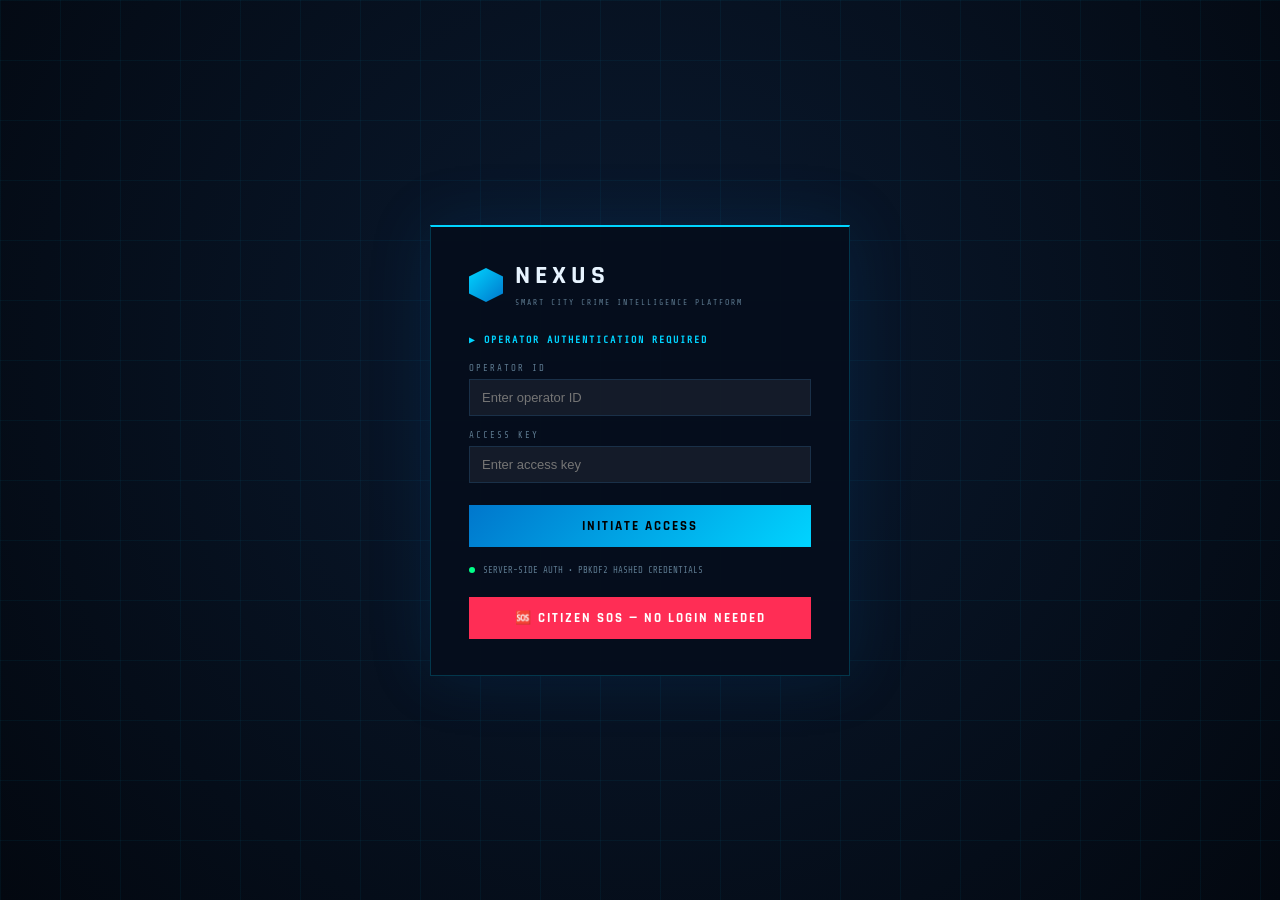
<file: public/index.html>
<!DOCTYPE html>
<html lang="en"><head><meta charset="UTF-8"><meta name="viewport" content="width=device-width,initial-scale=1">
<title>NEXUS — Smart City Crime Intelligence Platform</title>
<link href="https://fonts.googleapis.com/css2?family=Rajdhani:wght@600;700&family=Share+Tech+Mono&family=Exo+2:wght@300;400;600&display=swap" rel="stylesheet">
<link rel="stylesheet" href="nexus.css">
<style>
.wrap{min-height:100vh;display:flex;align-items:center;justify-content:center;padding:20px;position:relative}
.box{width:420px;max-width:100%;background:rgba(6,14,28,.97);border:1px solid rgba(0,180,220,.25);padding:36px 38px;box-shadow:0 0 60px rgba(0,100,180,.15);border-top:2px solid var(--accent)}
.box h4{font-family:'Share Tech Mono',monospace;font-size:10px;color:var(--accent);letter-spacing:2px;margin:26px 0 18px}
label{font-family:'Share Tech Mono',monospace;font-size:9px;color:var(--dim);letter-spacing:2px;display:block;margin:14px 0 6px}
.box input{width:100%}.box .btn{width:100%;margin-top:22px;padding:13px}
#err{color:var(--red);font-family:'Share Tech Mono',monospace;font-size:10px;margin-top:10px;display:none}
.sec{margin-top:18px;font-family:'Share Tech Mono',monospace;font-size:9px;color:var(--dim)}
.sec::before{content:'';display:inline-block;width:6px;height:6px;border-radius:50%;background:var(--green);margin-right:8px}
</style></head>
<body><div class="wrap"><div class="box">
  <div class="logo"><i></i><div><b>NEXUS</b><small>SMART CITY CRIME INTELLIGENCE PLATFORM</small></div></div>
  <h4>▶ OPERATOR AUTHENTICATION REQUIRED</h4>
  <label>OPERATOR ID</label><input id="u" autocomplete="username" placeholder="Enter operator ID">
  <label>ACCESS KEY</label><input id="p" type="password" autocomplete="current-password" placeholder="Enter access key" onkeydown="if(event.key==='Enter')login()">
  <div id="err">⚠ Invalid credentials. Access denied.</div>
  <button class="btn" id="b" onclick="login()">INITIATE ACCESS</button>
  <div class="sec">SERVER-SIDE AUTH • PBKDF2 HASHED CREDENTIALS</div>
  <a href="sos.html" class="btn" style="display:block;text-align:center;text-decoration:none;background:var(--red);color:#fff">🆘 CITIZEN SOS — NO LOGIN NEEDED</a>
</div></div>
<script>
if(sessionStorage.getItem('t')) location='dashboard.html';
async function login(){
  const b=document.getElementById('b'),e=document.getElementById('err');
  e.style.display='none'; b.textContent='AUTHENTICATING...'; b.disabled=true;
  try{
    const r=await fetch('/api/login',{method:'POST',headers:{'Content-Type':'application/json'},
      body:JSON.stringify({username:u.value.trim(),password:p.value})});
    if(!r.ok){const j=await r.json().catch(()=>({}));throw j.error||0}
    const d=await r.json(); sessionStorage.setItem('t',d.token); sessionStorage.setItem('u',d.user);sessionStorage.setItem('r',d.role);
    location='dashboard.html';
  }catch(x){ e.textContent='⚠ '+(x||'Invalid credentials. Access denied.'); e.style.display='block'; b.textContent='INITIATE ACCESS'; b.disabled=false; }
}
</script></body></html>
</file>
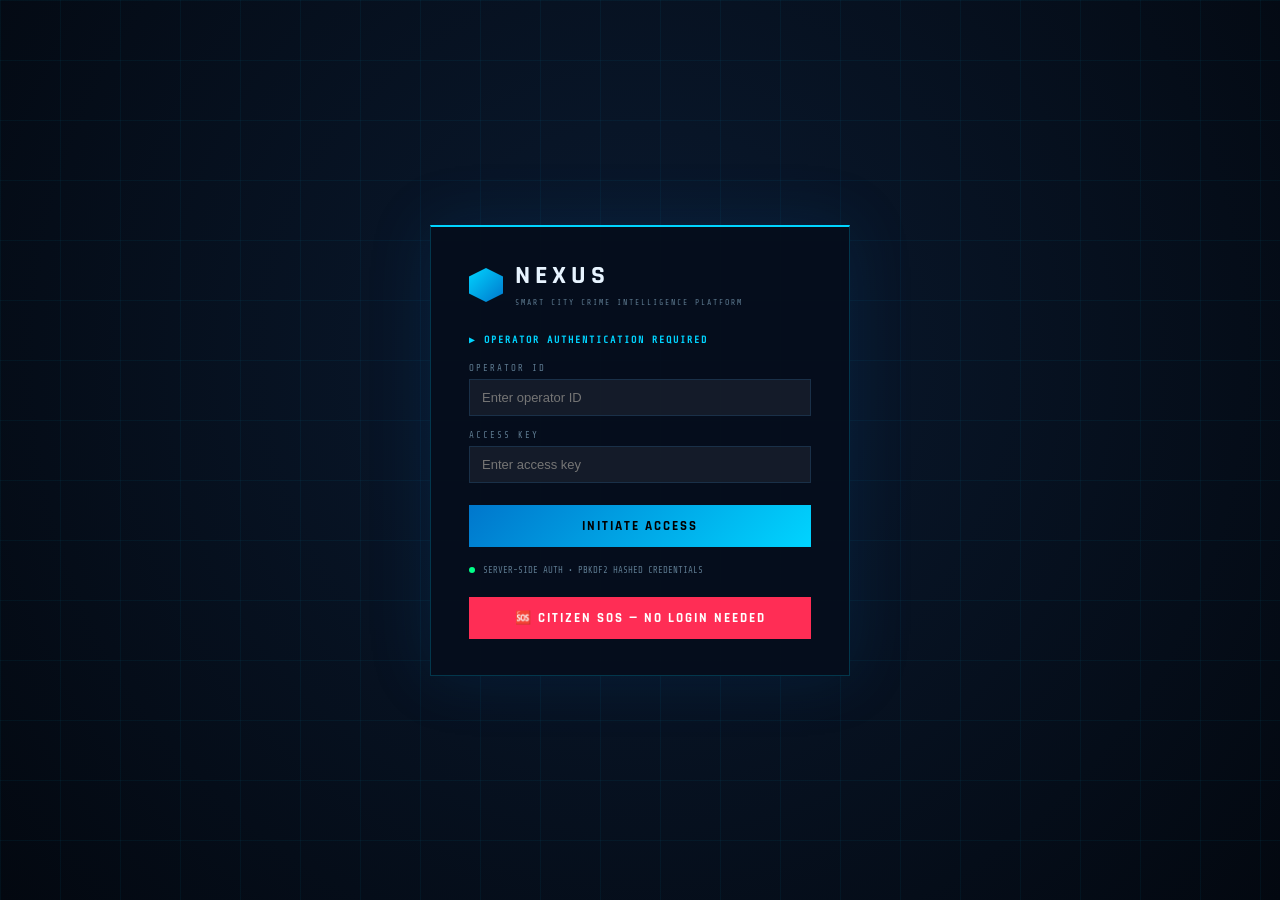
<file: public/dashboard.html>
<!DOCTYPE html>
<html lang="en"><head><meta charset="UTF-8"><meta name="viewport" content="width=device-width,initial-scale=1">
<title>NEXUS — Dashboard</title>
<link href="https://fonts.googleapis.com/css2?family=Rajdhani:wght@600;700&family=Share+Tech+Mono&family=Exo+2:wght@300;400;600&display=swap" rel="stylesheet">
<link rel="stylesheet" href="nexus.css">
<style>
.top{height:62px;display:flex;align-items:center;justify-content:space-between;padding:0 22px;border-bottom:1px solid var(--border);background:rgba(4,10,20,.97);position:sticky;top:0;z-index:5}
.top .r{display:flex;gap:16px;align-items:center;font-family:'Share Tech Mono',monospace;font-size:11px}
.dot{width:8px;height:8px;border-radius:50%;background:var(--green);display:inline-block;animation:bl 1.5s infinite}@keyframes bl{50%{opacity:.2}}
.lay{display:grid;grid-template-columns:230px 1fr;min-height:calc(100vh - 62px);position:relative}
.side{background:rgba(8,18,34,.9);border-right:1px solid var(--border);padding:16px 10px}
.mi{padding:12px;font-family:'Share Tech Mono',monospace;font-size:11px;letter-spacing:1px;cursor:pointer;border-left:2px solid transparent;margin-bottom:4px}
.mi:hover,.mi.on{background:rgba(0,212,255,.08);border-left-color:var(--accent);color:var(--bright)}
.main{padding:20px;position:relative}.pg{display:none}.pg.on{display:block}
h1{font-family:Rajdhani,sans-serif;font-size:28px;color:var(--bright)}h1 span{color:var(--accent)}
.sub{font-family:'Share Tech Mono',monospace;font-size:10px;color:var(--dim);margin:4px 0 16px}
.card{background:rgba(8,18,34,.9);border:1px solid var(--border);padding:18px;margin-bottom:16px}
.ct{font-family:'Share Tech Mono',monospace;font-size:10px;letter-spacing:2px;color:var(--accent);margin-bottom:14px}
.kpis{display:grid;grid-template-columns:repeat(4,1fr);gap:12px;margin-bottom:16px}
.kpi{border:1px solid var(--border);background:rgba(255,255,255,.03);padding:14px}
.kpi b{font-family:Rajdhani,sans-serif;font-size:32px;color:var(--bright);display:block}
.kpi span{font-family:'Share Tech Mono',monospace;font-size:9px;color:var(--dim)}
.two{display:grid;grid-template-columns:1fr 1fr;gap:16px}
.row{display:flex;align-items:center;gap:10px;margin-bottom:11px;font-family:'Share Tech Mono',monospace;font-size:10px}
.row .n{width:110px;color:var(--dim)}.row .t{flex:1;height:7px;background:var(--border)}.row .f{height:100%;transition:width .6s}.row .v{width:60px;text-align:right}
table{width:100%;border-collapse:collapse;font-size:13px}
th{font-family:'Share Tech Mono',monospace;font-size:10px;color:var(--dim);text-align:left;padding:10px;border-bottom:1px solid var(--border)}
td{padding:10px;border-bottom:1px solid rgba(26,48,72,.5)}
.bar{display:flex;gap:10px;flex-wrap:wrap;margin-bottom:14px}.bar input{flex:1;min-width:140px}
.toast{position:fixed;bottom:20px;right:20px;background:var(--green);color:#000;padding:12px 18px;font-family:Rajdhani,sans-serif;font-weight:700;display:none;z-index:50}
.cv{width:100%;height:auto;display:block;border:1px solid var(--border)}
@media(max-width:900px){.lay{grid-template-columns:1fr}.side{display:flex;overflow-x:auto}.kpis,.two{grid-template-columns:1fr 1fr}}
@media(max-width:560px){.kpis,.two{grid-template-columns:1fr}}
</style></head>
<body>
<div class="top"><div class="logo"><i></i><div><b>NEXUS</b><small>SMART CITY CRIME INTELLIGENCE</small></div></div>
 <div class="r"><span><span class="dot"></span> LIVE</span><span id="who">ADMIN</span><span id="clk"></span><button class="btn red sm" onclick="logout()">LOGOUT ⏻</button></div></div>
<div class="lay">
 <div class="side">
  <div class="mi on" data-p="ov">◆ DASHBOARD</div><div class="mi" data-p="inc">▣ INCIDENTS</div>
  <div class="mi" data-p="pred">▲ PREDICTIVE ANALYSIS</div><div class="mi" data-p="pat">◉ PATROL UNITS</div><div class="mi" id="audTab" data-p="aud" style="display:none">▤ AUDIT LOG</div>
 </div>
 <div class="main">
  <div class="pg on" id="ov">
   <h1>Welcome back, <span id="wn">Admin</span></h1><div class="sub">COIMBATORE METRO GRID • DATA FROM SQL DATABASE • LAST SYNC <span id="sync">—</span></div>
   <div class="kpis">
    <div class="kpi"><b id="k1">–</b><span>TOTAL INCIDENTS</span></div>
    <div class="kpi"><b id="k2" style="color:var(--red)">–</b><span>ACTIVE / OPEN</span></div>
    <div class="kpi"><b id="k3" style="color:var(--yellow)">–</b><span>LAST 24 HOURS</span></div>
    <div class="kpi"><b id="k4" style="color:var(--green)">–</b><span>PATROL UNITS</span></div>
   </div>
   <div class="two"><div class="card"><div class="ct">INCIDENTS BY TYPE</div><div id="byType"></div></div>
   <div class="card"><div class="ct">INCIDENTS BY ZONE</div><div id="byZone"></div></div></div>
   <div class="two"><div class="card"><div class="ct">LIVE CRIME MAP — COIMBATORE (HEAT = OPEN INCIDENTS)</div><canvas id="map" class="cv" width="640" height="400"></canvas></div>
    <div><div class="card"><div class="ct">24H TREND + 6H FORECAST</div><canvas id="trend" class="cv" width="640" height="220"></canvas></div>
    <div class="card"><div class="ct">LIVE ALERT FEED</div><div id="feed"><span class="sub">Waiting for live events…</span></div></div></div></div>
  </div>
  <div class="pg" id="inc">
   <h1>Incident <span>Reports</span></h1><div class="sub">SEARCH • FILTER • ADD • RESOLVE • EXPORT</div>
   <div class="card" id="newCard"><div class="ct">+ NEW INCIDENT</div><div class="bar">
    <select id="nt"><option>Theft</option><option>Assault</option><option>Burglary</option><option>Vandalism</option></select>
    <input id="nl" placeholder="Location (e.g. Bus Stand)"><select id="nz"></select>
    <input id="nd" placeholder="Description (optional)"><button class="btn green" onclick="addInc()">SUBMIT</button></div></div>
   <div class="bar"><input id="sq" placeholder="Search by location or zone..." oninput="loadInc()">
    <select id="st" onchange="loadInc()"><option value="">All Types</option><option>SOS</option><option>Theft</option><option>Assault</option><option>Burglary</option><option>Vandalism</option></select>
    <button class="btn green" onclick="exportCSV()">⬇ EXPORT CSV</button></div>
   <div class="card" style="overflow-x:auto"><table><thead><tr><th>ID</th><th>TYPE</th><th>LOCATION</th><th>ZONE</th><th>TIME</th><th>STATUS</th><th></th></tr></thead><tbody id="tb"></tbody></table></div>
  </div>
  <div class="pg" id="pred">
   <h1>Predictive <span>Analysis</span></h1><div class="sub">RISK = ACTIVE INCIDENTS × 5 + LAST-24H INCIDENTS × 3 (CAPPED AT 100), COMPUTED IN SQL</div>
   <div class="card"><div class="ct">ZONE RISK RANKING</div><div id="risk"></div></div>
   <div class="card"><div class="ct">RECOMMENDATIONS</div><div id="rec"></div></div>
  </div>
  <div class="pg" id="aud"><h1>Audit <span>Log</span></h1><div class="sub">LAST 100 SECURITY AND OPERATIONS EVENTS (ADMIN ONLY)</div>
   <div class="card" style="overflow-x:auto"><table><thead><tr><th>TIME</th><th>USER</th><th>ACTION</th><th>DETAIL</th></tr></thead><tbody id="at"></tbody></table></div></div>
  <div class="pg" id="pat">
   <h1>Patrol <span>Units</span></h1><div class="sub">DISPATCH UNITS TO ANY ZONE</div>
   <div class="card" style="overflow-x:auto"><table><thead><tr><th>UNIT</th><th>OFFICER</th><th>ZONE</th><th>STATUS</th><th>DISPATCH TO</th></tr></thead><tbody id="ut"></tbody></table></div>
   <div class="card" id="routeCard" style="display:none"><div class="ct">SMART PATROL ROUTE — NEAREST-NEIGHBOUR (SHOWN ON THE LIVE MAP TOO)</div><div id="routeBody"></div></div>
  </div>
 </div>
</div>
<div class="toast" id="toast"></div>
<script>
const T=sessionStorage.getItem('t'); if(!T) location='index.html';
const ROLE=sessionStorage.getItem('r')||'VIEWER';
addEventListener('unhandledrejection',e=>{if(e.reason&&e.reason.message)alert(e.reason.message)});
const ZONES=['Gandhipuram','RS Puram','Peelamedu','Town Hall','Saibaba Colony'];
const esc=s=>String(s??'').replace(/[&<>"']/g,c=>({'&':'&amp;','<':'&lt;','>':'&gt;','"':'&quot;',"'":'&#39;'}[c]));
const $=id=>document.getElementById(id);
const COL={SOS:'var(--red)',Theft:'var(--red)',Assault:'var(--orange)',Burglary:'var(--yellow)',Vandalism:'var(--accent)'};
async function api(p,o={}){
  const r=await fetch('/api'+p,{...o,headers:{'Content-Type':'application/json','X-Auth-Token':T}});
  if(r.status===401){sessionStorage.clear();location='index.html';throw 0}
  const d=await r.json(); if(!r.ok) throw new Error(d.error||'Request failed'); return d;
}
function toast(m){const t=$('toast');t.textContent='✓ '+m;t.style.display='block';setTimeout(()=>t.style.display='none',2500)}
function logout(){if(confirm('Log out?')){api('/logout',{method:'POST',body:'{}'}).catch(()=>{}).finally(()=>{sessionStorage.clear();location='index.html'})}}
$('who').textContent=(sessionStorage.getItem('u')||'admin').toUpperCase()+' • '+ROLE;if(ROLE==='VIEWER')$('newCard').style.display='none';if(ROLE==='SUPER_ADMIN')$('audTab').style.display='block'; $('wn').textContent=sessionStorage.getItem('u')||'Admin';
setInterval(()=>$('clk').textContent=new Date().toTimeString().slice(0,8),1000);
document.querySelectorAll('.mi').forEach(m=>m.onclick=()=>{
  document.querySelectorAll('.mi').forEach(x=>x.classList.remove('on'));m.classList.add('on');
  document.querySelectorAll('.pg').forEach(x=>x.classList.remove('on'));$(m.dataset.p).classList.add('on');refresh();});
$('nz').innerHTML=ZONES.map(z=>`<option>${z}</option>`).join('');
const bars=(rows,key,col)=>{const max=Math.max(1,...rows.map(r=>r.c));
  return rows.map(r=>`<div class="row"><span class="n">${esc(r[key])}</span><div class="t"><div class="f" style="width:${r.c/max*100}%;background:${col(r)}"></div></div><span class="v">${r.c}</span></div>`).join('')};
async function loadStats(){
  const s=await api('/stats'); $('k1').textContent=s.total.toLocaleString();$('k2').textContent=s.active;$('k3').textContent=s.last24h;$('k4').textContent=s.unitsOnline;
  $('byType').innerHTML=bars(s.byType,'type',r=>COL[r.type]||'var(--accent)');
  $('byZone').innerHTML=bars(s.byZone,'zone',()=>'var(--accent2)'); $('sync').textContent=new Date().toTimeString().slice(0,8);
}
let rows=[];
async function loadInc(){
  rows=await api('/incidents?q='+encodeURIComponent($('sq').value)+'&type='+encodeURIComponent($('st').value));
  $('tb').innerHTML=rows.map(r=>`<tr><td>NEX-${r.id}</td><td><span class="pill ${r.type==='Theft'||r.type==='SOS'?'red':r.type==='Assault'?'orange':r.type==='Burglary'?'yellow':''}">${esc(r.type)}</span></td>
   <td>${esc(r.location)}</td><td>${esc(r.zone)}</td><td>${new Date(r.created_at).toLocaleString()}</td>
   <td><span class="pill ${r.status==='Resolved'?'green':r.status==='Active'?'red':'orange'}">${esc(r.status)}</span></td>
   <td>${r.status!=='Resolved'&&ROLE!=='VIEWER'?`<button class="btn sm" onclick="autoDispatch(${r.id})">AUTO-DISPATCH</button> <button class="btn sm green" onclick="resolve(${r.id})">RESOLVE</button>`:''}</td></tr>`).join('');
}
async function addInc(){
  try{await api('/incidents',{method:'POST',body:JSON.stringify({type:$('nt').value,location:$('nl').value,zone:$('nz').value,description:$('nd').value})});
   $('nl').value='';$('nd').value='';toast('Incident saved to database');loadInc();loadStats();}catch(e){alert(e.message)}
}
async function resolve(id){await api(`/incidents/${id}/status`,{method:'PUT',body:JSON.stringify({status:'Resolved'})});toast('Incident resolved');loadInc();loadStats()}
function exportCSV(){
  const q=v=>'"'+String(v??'').replace(/"/g,'""')+'"';
  const csv='ID,Type,Location,Zone,Time,Status\n'+rows.map(r=>[ 'NEX-'+r.id,r.type,r.location,r.zone,r.created_at,r.status].map(q).join(',')).join('\n');
  const a=document.createElement('a');a.href=URL.createObjectURL(new Blob([csv],{type:'text/csv'}));a.download='nexus_incidents.csv';a.click();toast('CSV exported');
}
async function loadPred(){
  const p=await api('/predictions'); const col=l=>l==='HIGH'?'var(--red)':l==='MEDIUM'?'var(--orange)':'var(--green)';
  $('risk').innerHTML=p.map(z=>`<div class="row"><span class="n">${esc(z.zone)}</span><div class="t"><div class="f" style="width:${z.risk}%;background:${col(z.level)}"></div></div><span class="v">${z.risk}/100</span></div>`).join('');
  $('rec').innerHTML=p.map(z=>`<p style="margin-bottom:10px;font-size:13px"><span class="pill ${z.level==='HIGH'?'red':z.level==='MEDIUM'?'orange':'green'}">${z.level}</span> &nbsp;<b>${esc(z.zone)}</b> — deploy ${z.unitsNeeded} unit(s). ${z.active} open incidents, ${z.recent} in the last 24h.${z.peakHour!=null?' Peak hour: '+z.peakHour+':00.':''}</p>`).join('');
}
async function loadUnits(){
  const u=await api('/units');
  $('ut').innerHTML=u.map(x=>`<tr><td><b>${esc(x.code)}</b></td><td>${esc(x.officer)}</td><td>${esc(x.zone)}</td>
   <td><span class="pill ${x.status==='RESPONDING'?'red':x.status==='ON DUTY'?'green':'orange'}">${esc(x.status)}</span></td>
   <td><select id="dz${x.id}">${ZONES.map(z=>`<option ${z===x.zone?'selected':''}>${z}</option>`).join('')}</select> <button class="btn sm" onclick="dispatch(${x.id})">DISPATCH</button>${ROLE!=='VIEWER'?` <button class="btn sm green" onclick="smartRoute(${x.id})">SMART ROUTE (3)</button>`:''}</td></tr>`).join('');
}
async function dispatch(id){const zone=$('dz'+id).value;await api(`/units/${id}/dispatch`,{method:'POST',body:JSON.stringify({zone})});toast('Unit dispatched to '+zone);loadUnits()}
function refresh(){const on=document.querySelector('.pg.on').id;
  if(on==='ov'){loadStats();loadMap();loadTrend()}else if(on==='inc')loadInc();else if(on==='pred')loadPred();else if(on==='aud')loadAudit();else loadUnits();}
const CEN={'Gandhipuram':[11.0183,76.9725],'RS Puram':[11.0089,76.9500],'Peelamedu':[11.0243,77.0044],'Town Hall':[10.9925,76.9614],'Saibaba Colony':[11.0262,76.9437]};
async function autoDispatch(id){const r=await api(`/incidents/${id}/dispatch`,{method:'POST',body:'{}'});toast(`Unit ${r.unit} dispatched (${r.distanceKm} km away)`);loadInc();loadStats()}
async function loadAudit(){const a=await api('/audit');$('at').innerHTML=a.map(r=>`<tr><td>${new Date(r.created_at).toLocaleString()}</td><td>${esc(r.username)}</td><td><span class="pill">${esc(r.action)}</span></td><td>${esc(r.detail)}</td></tr>`).join('')}
async function loadMap(){
  const [inc,units,pred]=await Promise.all([api('/incidents'),api('/units'),api('/predictions')]);
  const c=$('map'),g=c.getContext('2d'),W=c.width,H=c.height,V=Object.values(CEN);
  const la0=Math.min(...V.map(v=>v[0]))-.012,la1=Math.max(...V.map(v=>v[0]))+.012,ln0=Math.min(...V.map(v=>v[1]))-.015,ln1=Math.max(...V.map(v=>v[1]))+.015;
  const P=(la,ln)=>[(ln-ln0)/(ln1-ln0)*W,(1-(la-la0)/(la1-la0))*H];
  g.fillStyle='#071422';g.fillRect(0,0,W,H);g.strokeStyle='rgba(0,212,255,.08)';
  for(let x=0;x<W;x+=40){g.beginPath();g.moveTo(x,0);g.lineTo(x,H);g.stroke()}
  for(let y=0;y<H;y+=40){g.beginPath();g.moveTo(0,y);g.lineTo(W,y);g.stroke()}
  g.globalCompositeOperation='lighter';
  inc.filter(i=>i.status!=='Resolved'&&i.lat!=null).forEach(i=>{const[x,y]=P(i.lat,i.lng),gr=g.createRadialGradient(x,y,0,x,y,34);gr.addColorStop(0,'rgba(255,45,85,.35)');gr.addColorStop(1,'rgba(255,45,85,0)');g.fillStyle=gr;g.beginPath();g.arc(x,y,34,0,7);g.fill()});
  g.globalCompositeOperation='source-over';g.font='11px monospace';
  pred.forEach(z=>{const[x,y]=P(...CEN[z.zone]);g.fillStyle=z.level==='HIGH'?'#ff2d55':z.level==='MEDIUM'?'#ff8c00':'#00ff88';g.fillText(z.zone+' '+z.risk,x-34,y+4)});
  g.font='9px monospace';
  units.forEach(u=>{if(u.lat==null)return;const[x,y]=P(u.lat,u.lng);g.fillStyle=u.status==='RESPONDING'?'#ff2d55':'#00d4ff';g.beginPath();g.moveTo(x,y-7);g.lineTo(x+6,y+5);g.lineTo(x-6,y+5);g.fill();g.fillStyle='#e8f4ff';g.fillText(u.code,x+8,y+4)});
  if(ROUTE){const pts=[[ROUTE.startLat,ROUTE.startLng],...ROUTE.stops.map(s=>[s.lat,s.lng]),[ROUTE.startLat,ROUTE.startLng]].map(p=>P(p[0],p[1]));
    g.setLineDash([6,4]);g.strokeStyle='#00ff88';g.lineWidth=2;g.beginPath();pts.forEach((p,i)=>i?g.lineTo(p[0],p[1]):g.moveTo(p[0],p[1]));g.stroke();g.setLineDash([]);
    ROUTE.stops.forEach((s,i)=>{const[x,y]=P(s.lat,s.lng);g.fillStyle='#00ff88';g.beginPath();g.arc(x,y,9,0,7);g.fill();g.fillStyle='#000';g.font='bold 11px monospace';g.fillText(i+1,x-3,y+4)})}
}
async function loadTrend(){
  const d=await api('/trend'),c=$('trend'),g=c.getContext('2d'),W=c.width,H=c.height,all=[...d.hourly,...d.forecast];
  const max=Math.max(1,...all)*1.2,st=(W-40)/(all.length-1),X=i=>20+i*st,Y=v=>H-24-v/max*(H-44);
  g.clearRect(0,0,W,H);
  const line=(arr,off,col,dash)=>{g.beginPath();g.setLineDash(dash);g.strokeStyle=col;g.lineWidth=2;arr.forEach((v,i)=>i?g.lineTo(X(i+off),Y(v)):g.moveTo(X(off),Y(v)));g.stroke()};
  line(d.hourly,0,'#00d4ff',[]);line([d.hourly[23],...d.forecast],23,'#ffd600',[6,4]);g.setLineDash([]);
  g.fillStyle='#5d7a90';g.font='10px monospace';g.fillText('-24h',20,H-6);g.fillText('now',X(23)-10,H-6);g.fillText('forecast +6h',X(25),H-6);
}
let ROUTE=null;
async function smartRoute(id){
  const r=await api(`/units/${id}/route`,{method:'POST',body:'{}'});ROUTE=r;$('routeCard').style.display='block';
  $('routeBody').innerHTML=`<p style="font-size:13px;margin-bottom:10px">Unit <b>${esc(r.unit)}</b> covers <b>${r.stops.length}</b> incidents in one trip: <b>${r.routeKm} km</b> round trip instead of <b>${r.separateKm} km</b> as separate trips — saves <b style="color:var(--green)">${r.savedPct}%</b> distance.</p>`
   +r.stops.map((s,i)=>`<div class="row"><span class="n">STOP ${i+1}</span><span style="flex:1">${esc(s.type)} — ${esc(s.location)} (${esc(s.zone)})</span><span class="v">+${s.legKm} km</span></div>`).join('');
  toast(`Unit ${r.unit} route planned: ${r.stops.length} stops`);loadUnits();loadStats();
}
const feed=[];
function onEvent(e){
  if(e.event==='incident'){
    feed.unshift(`<div style="padding:8px;border-left:2px solid var(--red);margin-bottom:6px;font-size:12px"><b class="mono" style="font-size:9px;color:var(--red)">${e.sos?'🆘 CITIZEN SOS':(e.simulated?'SIMULATED ':'')+'NEW '+esc(e.type).toUpperCase()}</b><br>${esc(e.location)} — ${esc(e.zone)}</div>`);
    feed.length=Math.min(feed.length,6);$('feed').innerHTML=feed.join('');toast(e.sos?'🆘 SOS ALERT in '+e.zone+'!':'New '+e.type+' in '+e.zone);if(e.sos){try{const a=new AudioContext(),o=a.createOscillator();o.connect(a.destination);o.start();setTimeout(()=>o.stop(),400)}catch(_){}}refresh();
  }else if(e.event==='dispatch'){toast('Unit '+e.unit+' dispatched to '+e.zone);refresh()}
}
async function stream(){            // live updates over Server-Sent Events (fetch keeps the token in a header)
  try{const r=await fetch('/api/stream',{headers:{'X-Auth-Token':T}});const rd=r.body.getReader(),dec=new TextDecoder();let buf='';
    for(;;){const {done,value}=await rd.read();if(done)break;buf+=dec.decode(value,{stream:true});let i;
      while((i=buf.indexOf('\n\n'))>=0){const ev=buf.slice(0,i);buf=buf.slice(i+2);const l=ev.split('\n').find(z=>z.startsWith('data: '));if(l)onEvent(JSON.parse(l.slice(6)))}}
  }catch(e){}
  setTimeout(stream,3000);
}
refresh(); setInterval(refresh,15000); stream();
</script></body></html>
</file>
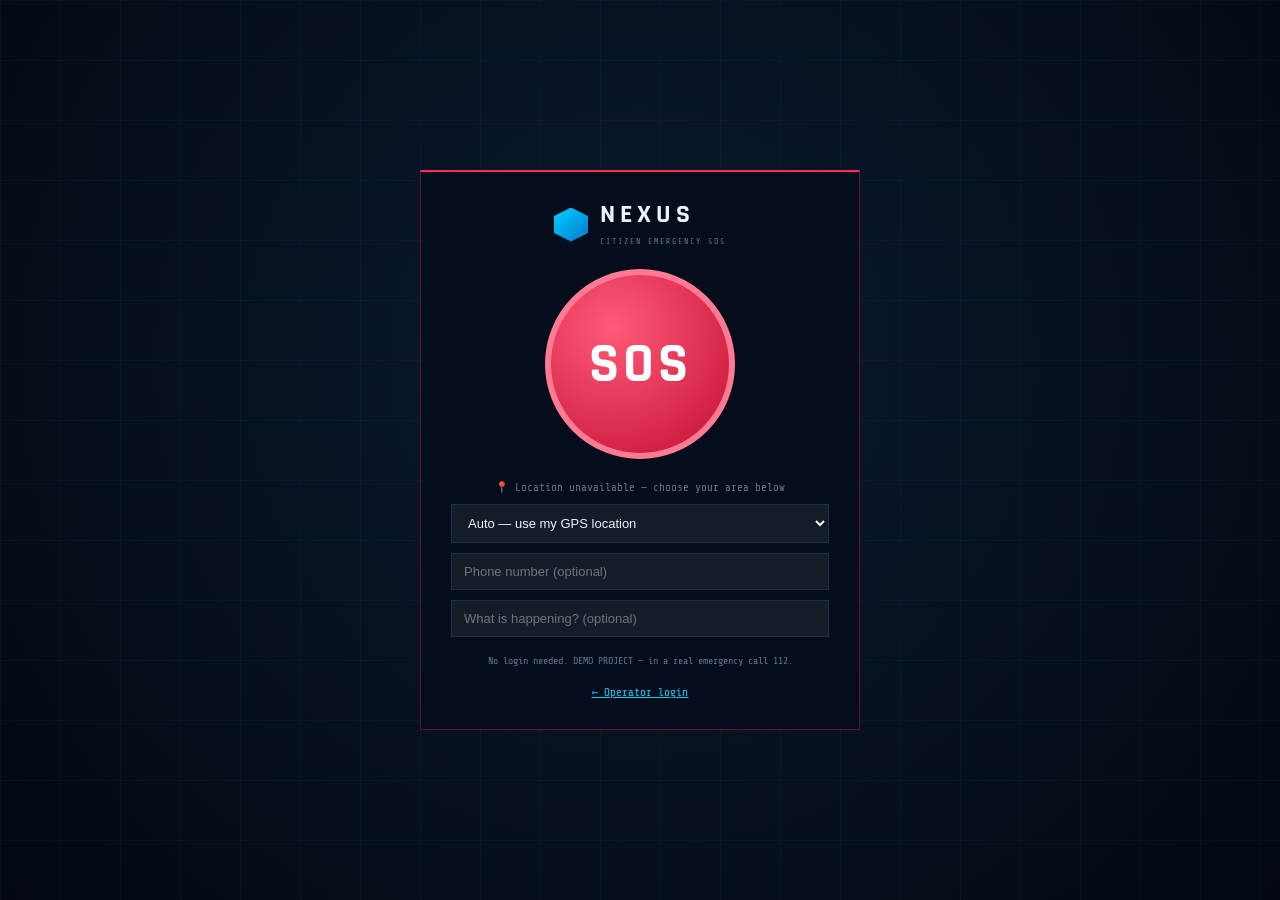
<file: public/sos.html>
<!DOCTYPE html>
<html lang="en"><head><meta charset="UTF-8"><meta name="viewport" content="width=device-width,initial-scale=1">
<title>NEXUS — Citizen SOS</title>
<link href="https://fonts.googleapis.com/css2?family=Rajdhani:wght@600;700&family=Share+Tech+Mono&family=Exo+2:wght@300;400;600&display=swap" rel="stylesheet">
<link rel="stylesheet" href="nexus.css">
<style>
.wrap{min-height:100vh;display:flex;align-items:center;justify-content:center;padding:20px;position:relative}
.box{width:440px;max-width:100%;background:rgba(6,14,28,.97);border:1px solid rgba(255,45,85,.35);padding:30px;text-align:center;border-top:2px solid var(--red)}
#sosBtn{width:190px;height:190px;border-radius:50%;border:6px solid #ff7a93;background:radial-gradient(circle at 35% 30%,#ff5a78,#c40f33);color:#fff;font-family:Rajdhani,sans-serif;font-size:56px;font-weight:700;letter-spacing:4px;cursor:pointer;margin:22px 0;animation:pl 1.6s infinite}
#sosBtn:disabled{filter:grayscale(.8);animation:none;cursor:default}
@keyframes pl{0%{box-shadow:0 0 0 0 rgba(255,45,85,.6)}100%{box-shadow:0 0 0 36px rgba(255,45,85,0)}}
.box input,.box select{width:100%;margin-top:10px}
#res{margin-top:18px;font-size:14px;line-height:1.6}.ok{color:var(--green)}.bad{color:var(--red)}
.note{font-family:'Share Tech Mono',monospace;font-size:10px;color:var(--dim);margin-top:16px}
a{color:var(--accent);font-family:'Share Tech Mono',monospace;font-size:11px}
</style></head>
<body><div class="wrap"><div class="box">
  <div class="logo" style="justify-content:center"><i></i><div style="text-align:left"><b>NEXUS</b><small>CITIZEN EMERGENCY SOS</small></div></div>
  <button id="sosBtn" onclick="sendSOS()">SOS</button>
  <div class="mono" id="loc" style="font-size:11px;color:var(--dim)">📍 Detecting your location…</div>
  <select id="zone"><option value="">Auto — use my GPS location</option></select>
  <input id="phone" placeholder="Phone number (optional)" maxlength="20">
  <input id="msg" placeholder="What is happening? (optional)" maxlength="150">
  <div id="res"></div>
  <div class="note">No login needed. DEMO PROJECT — in a real emergency call 112.</div>
  <p style="margin-top:14px"><a href="index.html">← Operator login</a></p>
</div></div>
<script>
const ZONES=['Gandhipuram','RS Puram','Peelamedu','Town Hall','Saibaba Colony'];
const $=id=>document.getElementById(id);let pos=null;
ZONES.forEach(z=>{const o=document.createElement('option');o.textContent=z;$('zone').appendChild(o)});
if(navigator.geolocation)navigator.geolocation.getCurrentPosition(p=>{pos=p.coords;$('loc').textContent='📍 Location found ('+pos.latitude.toFixed(4)+', '+pos.longitude.toFixed(4)+')'},
  ()=>{$('loc').textContent='📍 Location unavailable — choose your area below'},{timeout:8000});
else $('loc').textContent='📍 GPS not supported — choose your area below';
async function sendSOS(){
  if(!confirm('Send an emergency SOS now?'))return;
  const b=$('sosBtn'),r=$('res');b.disabled=true;r.className='';r.textContent='Sending…';
  const body={zone:$('zone').value,phone:$('phone').value,message:$('msg').value};
  if(pos&&!$('zone').value){body.lat=String(pos.latitude);body.lng=String(pos.longitude)}
  try{
    const res=await fetch('/api/sos',{method:'POST',headers:{'Content-Type':'application/json'},body:JSON.stringify(body)});const d=await res.json();
    if(!res.ok)throw new Error(d.error||'Failed');
    r.className='ok';
    r.textContent=d.unit?`✅ SOS received (ref NEX-${d.id}, ${d.zone}). Patrol unit ${d.unit} is on the way — about ${Math.max(1,Math.round(d.distanceKm/30*60))} min away.`
                        :`✅ SOS received (ref NEX-${d.id}, ${d.zone}). All units are busy — an operator has been alerted.`;
  }catch(e){r.className='bad';r.textContent='⚠ '+e.message;b.disabled=false}
}
</script></body></html>
</file>
<file: public/nexus.css>
*{margin:0;padding:0;box-sizing:border-box}
:root{--bg:#050d18;--border:#1a3048;--accent:#00d4ff;--accent2:#0077cc;--green:#00ff88;--red:#ff2d55;--orange:#ff8c00;--yellow:#ffd600;--text:#b8cce0;--dim:#5d7a90;--bright:#e8f4ff}
body{background:radial-gradient(circle at 50% 40%,#0a1a30,#030810);color:var(--text);font-family:'Exo 2',system-ui,sans-serif;min-height:100vh}
body::before{content:'';position:fixed;inset:0;pointer-events:none;background-image:linear-gradient(rgba(0,212,255,.05) 1px,transparent 1px),linear-gradient(90deg,rgba(0,212,255,.05) 1px,transparent 1px);background-size:60px 60px}
.mono{font-family:'Share Tech Mono',monospace}
.logo{display:flex;align-items:center;gap:12px}
.logo i{width:34px;height:34px;background:linear-gradient(135deg,var(--accent),var(--accent2));clip-path:polygon(50% 0,100% 25%,100% 75%,50% 100%,0 75%,0 25%)}
.logo b{font-family:Rajdhani,sans-serif;font-size:26px;letter-spacing:5px;color:var(--bright);display:block;line-height:1}
.logo small{font-family:'Share Tech Mono',monospace;font-size:8px;color:var(--dim);letter-spacing:2px}
input,select,textarea{background:rgba(255,255,255,.06);border:1px solid var(--border);color:var(--bright);padding:10px 12px;outline:none;font-size:13px}
input:focus,select:focus{border-color:var(--accent)}
select option{background:#081224}
.btn{padding:10px 16px;border:none;cursor:pointer;font-family:Rajdhani,sans-serif;font-weight:700;letter-spacing:2px;font-size:13px;background:linear-gradient(135deg,var(--accent2),var(--accent));color:#000}
.btn.green{background:var(--green)}.btn.red{background:transparent;border:1px solid var(--red);color:var(--red)}.btn.sm{padding:5px 10px;font-size:11px}
.btn:hover{filter:brightness(1.15)}
.pill{font-family:'Share Tech Mono',monospace;font-size:9px;padding:3px 8px;border-radius:10px;background:rgba(0,212,255,.15);color:var(--accent)}
.pill.red{background:rgba(255,45,85,.15);color:var(--red)}.pill.orange{background:rgba(255,140,0,.15);color:var(--orange)}.pill.green{background:rgba(0,255,136,.15);color:var(--green)}.pill.yellow{background:rgba(255,214,0,.15);color:var(--yellow)}
</file>
